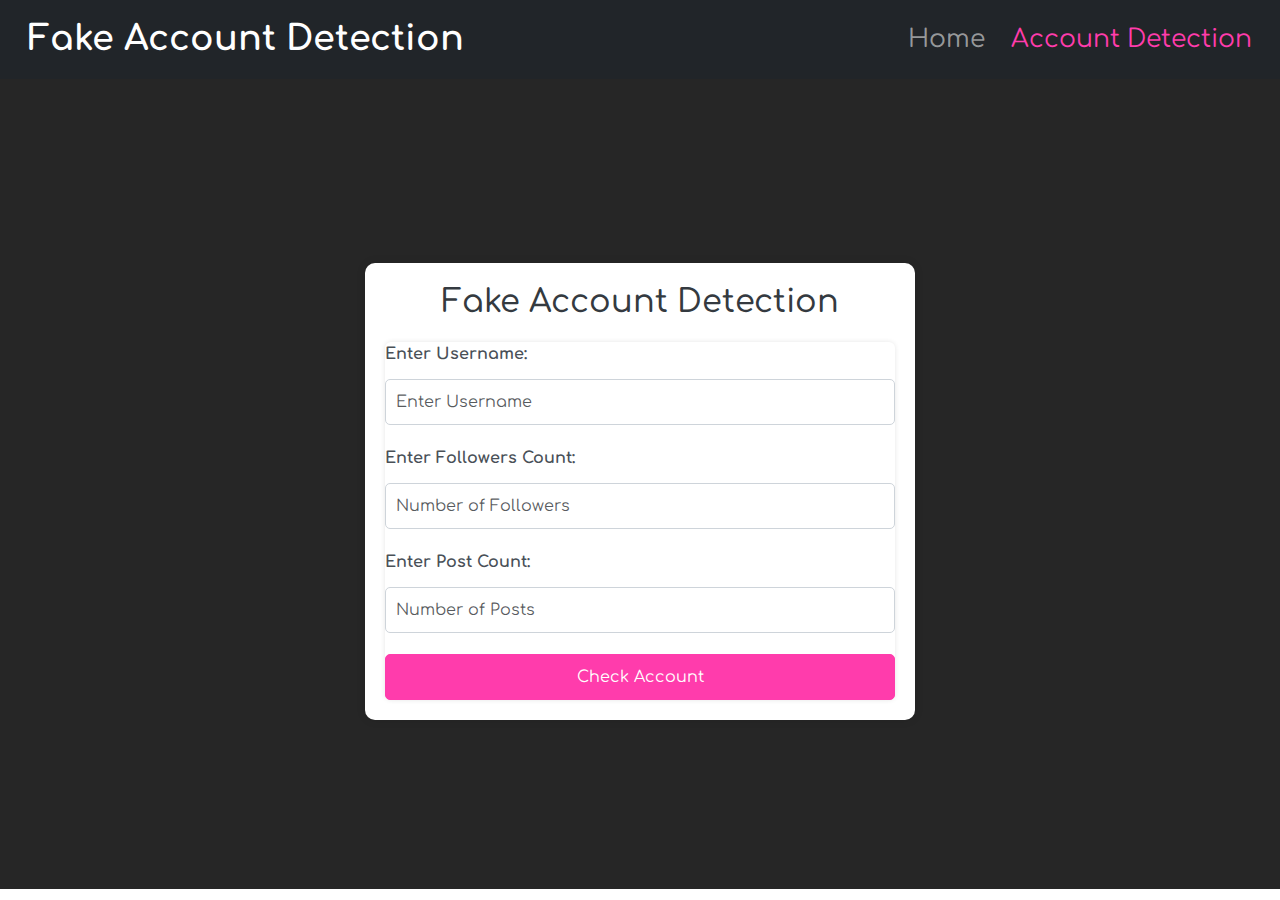
<file: detection.html>
<!DOCTYPE html>
<html lang="en">

<head>
    <meta charset="UTF-8">
    <meta name="viewport" content="width=device-width, initial-scale=1.0">
    <title>Fake Account Detection</title>
    <link href="https://cdn.jsdelivr.net/npm/bootstrap@5.3.0-alpha1/dist/css/bootstrap.min.css" rel="stylesheet">
    <link rel="stylesheet" type="text/css" href="style2.css">
</head>

<body>
    <!-- Navbar -->
    <div class="header">
        <nav class="navbar navbar-expand-lg navbar-dark bg-dark">
            <div class="container-fluid">
                <a class="navbar-brand" href="#">Fake Account Detection</a>
                <input type="checkbox" id="checkbox" data-bs-toggle="collapse" data-bs-target="#navbarNav">
                <label for="checkbox" class="toggle">
                    <div class="bars" id="bar1"></div>
                    <div class="bars" id="bar2"></div>
                    <div class="bars" id="bar3"></div>
                </label>
                <div class="collapse navbar-collapse" id="navbarNav">
                    <ul class="navbar-nav ms-auto">
                        <li class="nav-item"><a class="nav-link" href="index.html">Home</a></li>
                        <li class="nav-item"><a class="nav-link active" href="detection.html">Account Detection</a></li>
                    </ul>
                </div>
            </div>
        </nav>
    </div>

    <!-- Account Detection Form -->
    <section class="form">
        <div class="container mt-5">
            <h2 class="text-center">Fake Account Detection</h2>
            <div class="card">
                <label for="username" class="form-label">Enter Username:</label>
                <input type="text" id="username" class="form-control mb-3" placeholder="Enter Username">

                <label for="followers" class="form-label">Enter Followers Count:</label>
                <input type="number" id="followers" class="form-control mb-3" placeholder="Number of Followers">

                <label for="posts" class="form-label">Enter Post Count:</label>
                <input type="number" id="posts" class="form-control mb-3" placeholder="Number of Posts">

                <button onclick="checkAccount()" class="btn btn-primary">Check Account</button>
                <p id="fakeMessage" class="mt-3 fw-bold text-danger d-none">❌ Your account is fake!</p>

                <!-- Real Account Container (Initially Hidden) -->
                <div id="realAccountContainer" class="card mt-3 p-3 d-none">
                    <h4 class="text-success">✅ This is a Real Account</h4>
                    <p><strong>Username:</strong> <span id="displayUsername"></span></p>
                    <p><strong>Followers:</strong> <span id="displayFollowers"></span></p>
                    <p><strong>Posts:</strong> <span id="displayPosts"></span></p>
                </div>
            </div>
        </div>
        <ul class="circles">
            <li></li><li></li><li></li><li></li><li></li>
            <li></li><li></li><li></li><li></li><li></li>
        </ul>
    </section>

    <!-- Toggle functionality script -->
    <script>
        document.addEventListener('DOMContentLoaded', function () {
            const checkbox = document.getElementById('checkbox');
            const navbarNav = document.getElementById('navbarNav');

            checkbox.addEventListener('change', function () {
                if (checkbox.checked) {
                    navbarNav.classList.add('show');
                } else {
                    navbarNav.classList.remove('show');
                }
            });
        });
    </script>

    <!-- Detection logic script -->
    <script src="script.js"></script>
</body>
</html>
</file>
<file: style2.css>
@import url("https://fonts.googleapis.com/css2?family=Comfortaa:wght@300;400;500;600;700&family=Poppins:wght@300;400;500;600;700;800&display=swap");

*,
*::before,
*::after {
  margin: 0;
  padding: 0;
  box-sizing: border-box;
  font-family: "Comfortaa", cursive;
}
/* NAVBAR CSS */
.header {
  position: sticky;
  top: 0;
  z-index: 1000;
}
nav.navbar {
    background: #000;
    font-size: 25px;
}
a.navbar-brand {
  font-size: 35px;
  margin-left: 1rem;
  font-weight: bold;
}
ul.navbar-nav {
    gap: 10px;
    margin-right: 0.5rem;
}
a.nav-link.active {
    color: #ff3cac !important;
}
.nav-link:hover{
    color: #ff3cac !important; 
}
/* TOGGLE */ 
#checkbox {
  display: none;
}
label.toggle {
    display: none;
}
.toggle {
  position: relative;
  width: 35px;
  height: 35px;
  cursor: pointer;
  display: flex;
  flex-direction: column;
  align-items: center;
  justify-content: center;
  gap: 10px;
  transition-duration: .5s;
}

.bars {
  width: 100%;
  height: 4px;
  background-color: rgb(176, 92, 255);
  border-radius: 4px;
}

#bar2 {
  transition-duration: .8s;
}

#bar1,#bar3 {
  width: 70%;
}

#checkbox:checked + .toggle .bars {
  position: absolute;
  transition-duration: .5s;
}

#checkbox:checked + .toggle #bar2 {
  transform: scaleX(0);
  transition-duration: .5s;
}

#checkbox:checked + .toggle #bar1 {
  width: 100%;
  transform: rotate(45deg);
  transition-duration: .5s;
}

#checkbox:checked + .toggle #bar3 {
  width: 100%;
  transform: rotate(-45deg);
  transition-duration: .5s;
}

#checkbox:checked + .toggle {
  transition-duration: .5s;
  transform: rotate(180deg);
}
/* TOGGLE END */ 
@media (max-width:750px){
    a.navbar-brand {
        font-size: 18px;
        margin-left: 0rem;
    }
    label.toggle {
        display: flex;
    }
}
p {
  color: rgba(255, 255, 255, 0.8);
}
/* NAVBAR CSS END */

/* HOME CSS */
section.form {
    position: relative;
    display: flex;
    justify-content: center;
    align-items: center;
    background: #262626;
    min-height: 90vh;
    overflow: hidden;
}
/* ANIMATED BACKGROUND */

.circles {
    position: absolute;
    top: 0;
    left: 0;
    width: 100%;
    height: 100%;
    z-index: 0; /* Push circles to the background */
  }
  
  .circles li{
    position: absolute;
    display: block;
    list-style: none;
    width: 20px;
    height: 20px;
    background-color: #ff3cac;
    background-image: linear-gradient(
      225deg,
      #ff3cac 0%,
      #784ba0 50%,
      #2b86c5 100%
    );
    animation: animate 25s linear infinite;
    bottom: -150px;
    
  }
  
  .circles li:nth-child(1){
    left: 25%;
    width: 80px;
    height: 80px;
    animation-delay: 0s;
  }
  
  
  .circles li:nth-child(2){
    left: 10%;
    width: 20px;
    height: 20px;
    animation-delay: 2s;
    animation-duration: 12s;
  }
  
  .circles li:nth-child(3){
    left: 70%;
    width: 20px;
    height: 20px;
    animation-delay: 4s;
  }
  
  .circles li:nth-child(4){
    left: 40%;
    width: 60px;
    height: 60px;
    animation-delay: 0s;
    animation-duration: 18s;
  }
  
  .circles li:nth-child(5){
    left: 65%;
    width: 20px;
    height: 20px;
    animation-delay: 0s;
  }
  
  .circles li:nth-child(6){
    left: 75%;
    width: 110px;
    height: 110px;
    animation-delay: 3s;
  }
  
  .circles li:nth-child(7){
    left: 35%;
    width: 150px;
    height: 150px;
    animation-delay: 7s;
  }
  
  .circles li:nth-child(8){
    left: 50%;
    width: 25px;
    height: 25px;
    animation-delay: 15s;
    animation-duration: 45s;
  }
  
  .circles li:nth-child(9){
    left: 20%;
    width: 15px;
    height: 15px;
    animation-delay: 2s;
    animation-duration: 35s;
  }
  
  .circles li:nth-child(10){
    left: 85%;
    width: 150px;
    height: 150px;
    animation-delay: 0s;
    animation-duration: 11s;
  }
  
  
  @keyframes animate {
  
    0%{
        transform: translateY(0) rotate(0deg);
        opacity: 1;
        border-radius: 0;
    }
  
    100%{
        transform: translateY(-1000px) rotate(720deg);
        opacity: 0;
        border-radius: 50%;
    }
  
  }
  .container {
    max-width: 550px;
    background: white;
    padding: 20px;
    border-radius: 10px;
    box-shadow: 0px 0px 10px rgba(0, 0, 0, 0.1);
    position: relative;
    z-index: 2;
    margin-bottom: 2rem;
}

h2 {
    color: #343a40;
    margin-bottom: 20px;
}

.card {
    gap: 5px;
    border: none;
    box-shadow: 0px 0px 5px rgba(0, 0, 0, 0.1);
}

.form-label {
    font-weight: bold;
    color: #495057;
}

.form-control {
    border-radius: 5px;
    border: 1px solid #ced4da;
    padding: 10px;
    font-size: 16px;
}

.btn-primary {
    width: 100%;
    background-color: #ff3cac ;
    border-color: #ff3cac ;
    padding: 10px;
    font-size: 16px;
    border-radius: 5px;
}

.btn-primary:hover {
    background-color:#ff3cac ;
    border-color:#ff3cac ;
}

#fakeMessage {
    text-align: center;
    font-size: 18px;
}

#realAccountContainer {
    text-align: center;
    border-radius: 10px;
    background: #d4edda;
    border: 1px solid #c3e6cb;
    color: #155724;
}
b, strong {
  font-weight: bolder;
  color: black;
}
span#displayUsername {
  color: #000000;
}
span#displayFollowers {
  color: #000000;
}
span#displayPosts {
  color: #000000;
}

@media (max-width: 576px) {
    .container {
        max-width: 95%;
        padding: 15px;
    }
}

  /* HOME CSS END */
</file>
